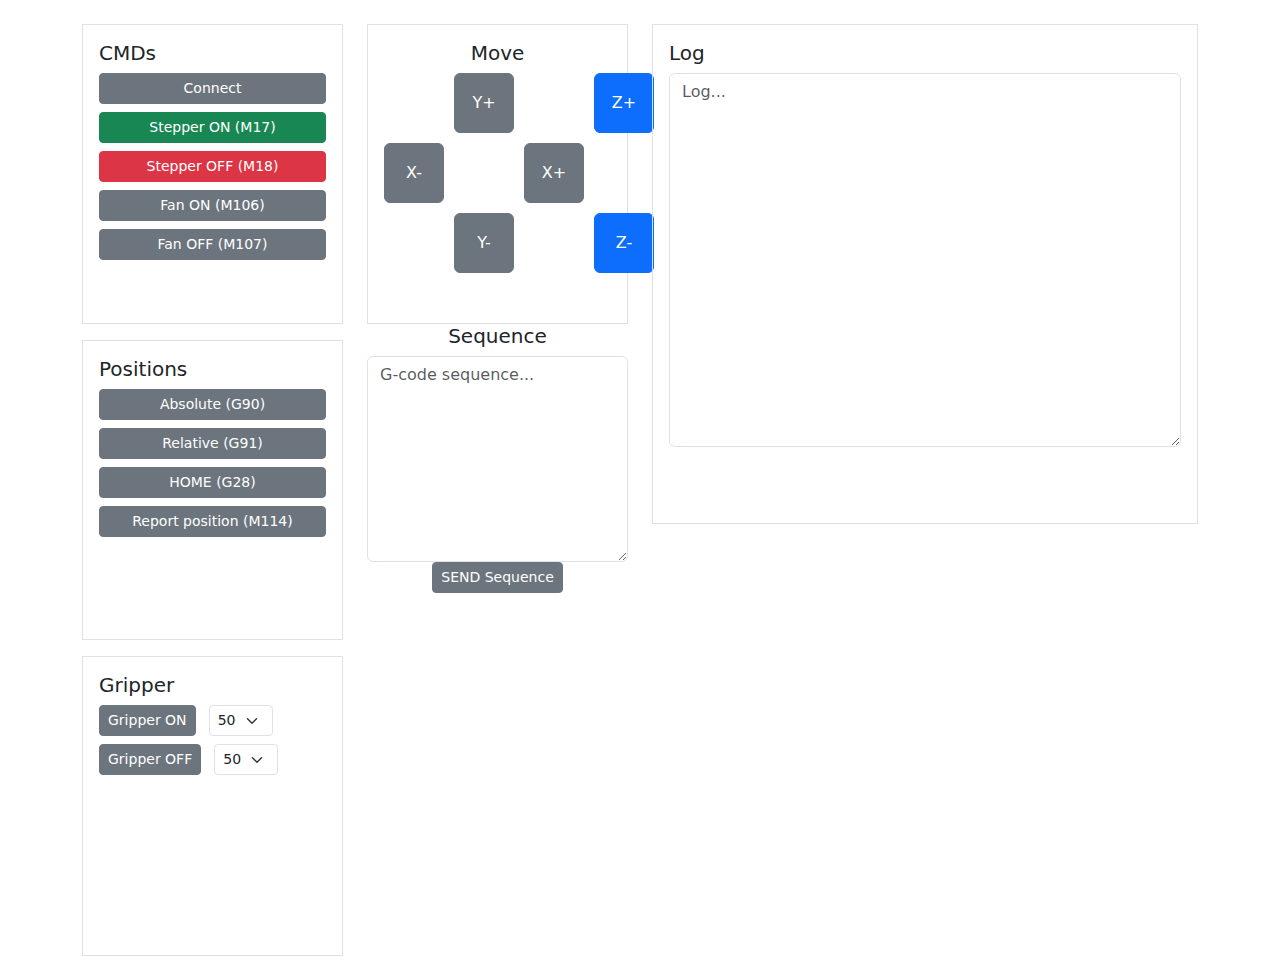
<file: web_control/index.html>
<!DOCTYPE html>
<html lang="en">
  <head>
    <meta charset="UTF-8" />
    <meta name="viewport" content="width=device-width, initial-scale=1.0" />
    <title>Robot Control Interface</title>
    <link
      href="https://cdn.jsdelivr.net/npm/bootstrap@5.3.0/dist/css/bootstrap.min.css"
      rel="stylesheet"
    />
    <style>
      .control-btn {
        width: 60px;
        height: 60px;
      }
      .panel {
        min-height: 300px;
      }

      .sequence-log {
        min-height: 500px;
      }

      .dpad {
        display: grid;
        grid-template-columns: repeat(4, auto);
        gap: 10px;
        justify-items: center;
        align-items: center;
      }
    </style>
    <script src="webserial.js"></script>
    <script src="script.js"></script>
  </head>
  <body class="container my-4">
    <div class="row">
      <!-- Left Panel -->
      <div class="col-md-3">
        <div class="panel p-3 border mb-3">
          <h5>CMDs</h5>
          <button class="btn btn-secondary btn-sm w-100 mb-2" id="btnConnect">
            Connect
          </button>
          <button
            class="btn btn-success btn-sm w-100 mb-2 btn-gcode"
            data-gcode="M17"
            id="btnStepperOn"
          >
            Stepper ON (M17)
          </button>
          <button
            class="btn btn-danger btn-sm w-100 mb-2 btn-gcode"
            data-gcode="M18"
            id="btnStepperOff"
          >
            Stepper OFF (M18)
          </button>
          <button
            class="btn btn-secondary btn-sm w-100 mb-2 btn-gcode"
            data-gcode="M106"
            id="btnFanOn"
          >
            Fan ON (M106)
          </button>
          <button
            class="btn btn-secondary btn-sm w-100 btn-gcode"
            data-gcode="M107"
            id="btnFanOff"
          >
            Fan OFF (M107)
          </button>
        </div>
        <div class="panel p-3 border mb-3">
          <h5>Positions</h5>
          <button
            class="btn btn-secondary btn-sm w-100 mb-2 btn-gcode"
            data-gcode="G90"
            id="btnAbsolute"
          >
            Absolute (G90)
          </button>
          <button
            class="btn btn-secondary btn-sm w-100 mb-2 btn-gcode"
            data-gcode="G91"
            id="btnRelative"
          >
            Relative (G91)
          </button>
          <button
            class="btn btn-secondary btn-sm w-100 mb-2 btn-gcode"
            data-gcode="G28"
            id="btnHome"
          >
            HOME (G28)
          </button>
          <button
            class="btn btn-secondary btn-sm w-100 mb-2 btn-gcode"
            data-gcode="M114"
            id="btnHome"
          >
            Report position (M114)
          </button>
        </div>
        <div class="panel p-3 border">
          <h5>Gripper</h5>
          <div class="mb-2">
            <button class="btn btn-secondary btn-sm" id="btnGripperOn">
              Gripper ON
            </button>
            <select class="form-select form-select-sm d-inline w-auto ms-2">
              <option>50</option>
              <option>60</option>
              <option>70</option>
            </select>
          </div>
          <div>
            <button class="btn btn-secondary btn-sm" id="btnGripperOff">
              Gripper OFF
            </button>
            <select class="form-select form-select-sm d-inline w-auto ms-2">
              <option>50</option>
              <option>60</option>
              <option>70</option>
            </select>
          </div>
        </div>
      </div>

      <!-- Center Panel for Direction Controls -->
      <div class="col-md-3 text-center">
        <div class="panel p-3 border">
          <h5>Move</h5>
          <!--
          <div class="mb-3">
            <label>Coarse</label>
            <input
              type="number"
              class="form-control form-control-sm"
              value="20"
            />
          </div>
          <div class="mb-3">
            <label>Fine</label>
            <input
              type="number"
              class="form-control form-control-sm"
              value="2"
            />
          </div>
        -->
          <div class="dpad">
            <div></div>
            <!-- Up Button -->
            <button
              class="btn btn-secondary control-btn btn-gcode"
              data-gcode="G91;G0 Y10"
              id="btnMoveYp"
            >
              Y+
            </button>
            <div></div>
            <button
              class="btn btn-primary control-btn btn-gcode"
              data-gcode="G91;G0 Z10"
              id="btnMoveZp"
            >
              Z+
            </button>

            <!-- Left Button -->
            <button
              class="btn btn-secondary control-btn btn-gcode"
              data-gcode="G91;G0 X-10"
              id="btnMoveXm"
            >
              X-
            </button>
            <!-- Center (Empty) -->
            <div></div>
            <!-- Right Button -->
            <button
              class="btn btn-secondary control-btn btn-gcode"
              data-gcode="G91;G0 X10"
              id="btnMoveXp"
            >
              X+
            </button>

            <div></div>
            <div></div>
            <!-- Down Button -->
            <button
              class="btn btn-secondary control-btn btn-gcode"
              data-gcode="G91;G0 Y-10"
              id="btnMoveYm"
            >
              Y-
            </button>
            <div></div>
            <button
              class="btn btn-primary control-btn btn-gcode"
              data-gcode="G91;G0 Z-10"
              id="btnMoveZm"
            >
              Z-
            </button>
          </div>
        </div>
        <div class="col">
          <h5>Sequence</h5>
          <textarea
            class="form-control"
            rows="8"
            placeholder="G-code sequence..."
            id="sequence"
          ></textarea>
          <button class="btn btn-secondary btn-sm" id="btnSequence">
            SEND Sequence
          </button>
        </div>
      </div>

      <!-- Right Panel for Sequence and Log -->
      <div class="col-md-6">
        <div class="panel p-3 border sequence-log">
          <div class="row mb-3">
            <div class="col">
              <h5>Log</h5>
              <textarea
                class="form-control"
                rows="15"
                wrap="off"
                placeholder="Log..."
                id="logs"
              ></textarea>
            </div>
          </div>
          <div class="d-flex justify-content-between">
            <!--<button class="btn btn-secondary btn-sm">ADD Position</button>-->

            <!--<button class="btn btn-primary btn-sm">SEND Line</button>-->
          </div>
        </div>
      </div>
    </div>

    <script src="https://cdn.jsdelivr.net/npm/bootstrap@5.3.0/dist/js/bootstrap.bundle.min.js"></script>
  </body>
</html>
</file>
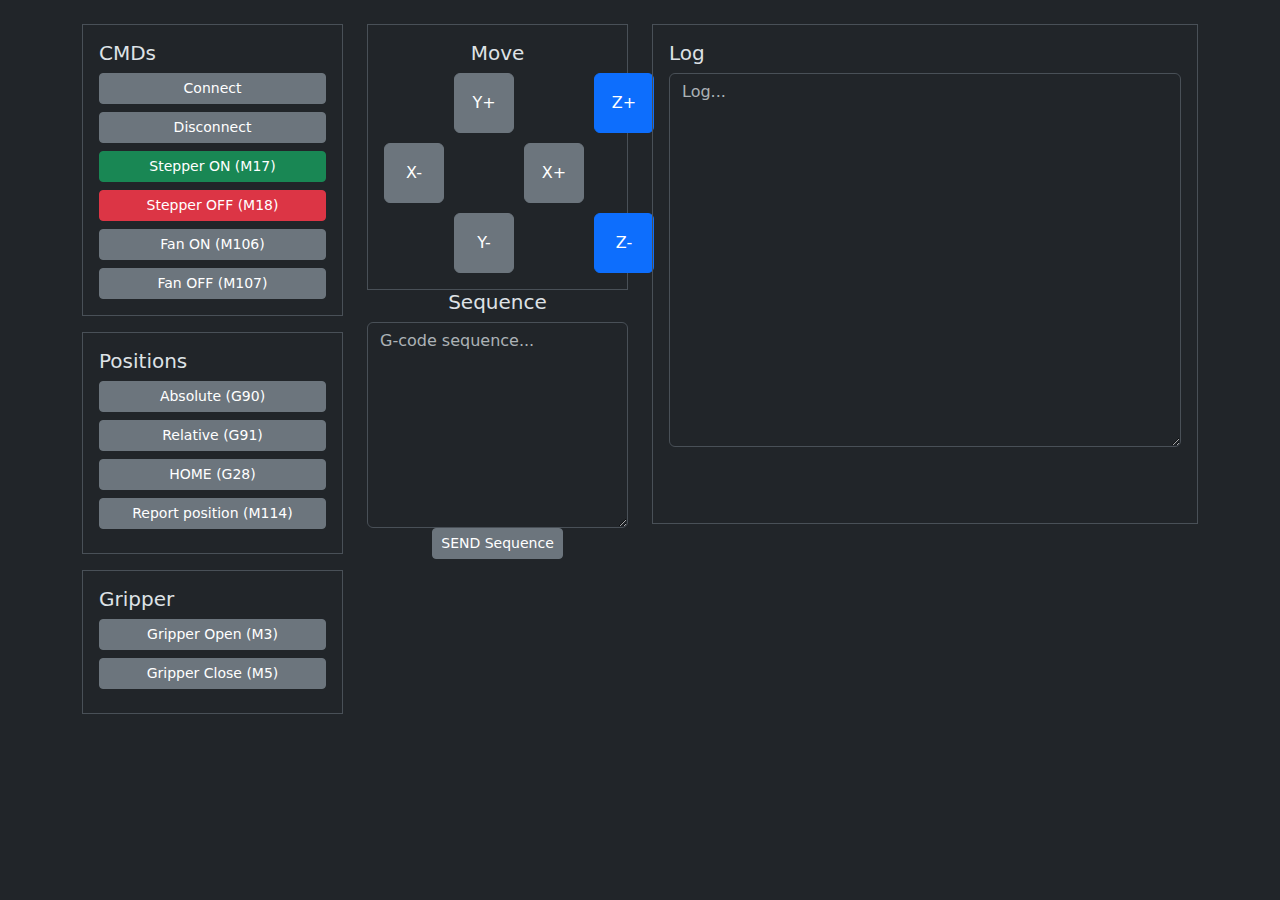
<file: web_control/v2/index.html>
<!DOCTYPE html>
<html lang="en" data-bs-theme="dark">
  <head>
    <meta charset="UTF-8" />
    <meta name="viewport" content="width=device-width, initial-scale=1.0" />
    <title>Robot Control Interface</title>
    <link
      href="https://cdn.jsdelivr.net/npm/bootstrap@5.3.0/dist/css/bootstrap.min.css"
      rel="stylesheet"
    />
    <style>
      .control-btn {
        width: 60px;
        height: 60px;
      }
      .panel {
        min-height: 100px;
      }

      .sequence-log {
        min-height: 500px;
      }

      .dpad {
        display: grid;
        grid-template-columns: repeat(4, auto);
        gap: 10px;
        justify-items: center;
        align-items: center;
      }
    </style>
  </head>
  <body class="container my-4">
    <div class="row" id="app">
      <!-- Left Panel -->
      <div class="col-md-3">
        <div class="panel p-3 border mb-3">
          <h5>CMDs</h5>
          <div id="status"></div>
          <button class="btn btn-secondary btn-sm w-100 mb-2" id="btnConnect">
            Connect
          </button>
          <button
            class="btn btn-secondary btn-sm w-100 mb-2"
            id="btnDisconnect"
          >
            Disconnect
          </button>
          <button
            class="btn btn-success btn-sm w-100 mb-2 btn-gcode"
            data-gcode="M17"
            id="btnStepperOn"
          >
            Stepper ON (M17)
          </button>
          <button
            class="btn btn-danger btn-sm w-100 mb-2 btn-gcode"
            data-gcode="M18"
            id="btnStepperOff"
          >
            Stepper OFF (M18)
          </button>
          <button
            class="btn btn-secondary btn-sm w-100 mb-2 btn-gcode"
            data-gcode="M106"
            id="btnFanOn"
          >
            Fan ON (M106)
          </button>
          <button
            class="btn btn-secondary btn-sm w-100 btn-gcode"
            data-gcode="M107"
            id="btnFanOff"
          >
            Fan OFF (M107)
          </button>
        </div>
        <div class="panel p-3 border mb-3">
          <h5>Positions</h5>
          <button
            class="btn btn-secondary btn-sm w-100 mb-2 btn-gcode"
            data-gcode="G90"
            id="btnAbsolute"
          >
            Absolute (G90)
          </button>
          <button
            class="btn btn-secondary btn-sm w-100 mb-2 btn-gcode"
            data-gcode="G91"
            id="btnRelative"
          >
            Relative (G91)
          </button>
          <button
            class="btn btn-secondary btn-sm w-100 mb-2 btn-gcode"
            data-gcode="G28"
            id="btnHome"
          >
            HOME (G28)
          </button>
          <button
            class="btn btn-secondary btn-sm w-100 mb-2 btn-gcode"
            data-gcode="M114"
            id="btnHome"
          >
            Report position (M114)
          </button>
        </div>
        <div class="panel p-3 border">
          <h5>Gripper</h5>
          <button
            class="btn btn-secondary btn-sm w-100 mb-2 btn-gcode"
            data-gcode="M3"
            id="btnGripperOn"
          >
            Gripper Open (M3)
          </button>
          <button
            class="btn btn-secondary btn-sm w-100 mb-2 btn-gcode"
            data-gcode="M5"
            id="btnGripperOff"
          >
            Gripper Close (M5)
          </button>
        </div>
      </div>

      <!-- Center Panel for Direction Controls -->
      <div class="col-md-3 text-center">
        <div class="panel p-3 border">
          <h5>Move</h5>
          <div class="dpad">
            <div></div>
            <button
              class="btn btn-secondary control-btn btn-gcode"
              data-gcode="G91;G0 Y10"
              id="btnMoveYp"
            >
              Y+
            </button>
            <div></div>
            <button
              class="btn btn-primary control-btn btn-gcode"
              data-gcode="G91;G0 Z10"
              id="btnMoveZp"
            >
              Z+
            </button>
            <button
              class="btn btn-secondary control-btn btn-gcode"
              data-gcode="G91;G0 X-10"
              id="btnMoveXm"
            >
              X-
            </button>
            <div></div>
            <button
              class="btn btn-secondary control-btn btn-gcode"
              data-gcode="G91;G0 X10"
              id="btnMoveXp"
            >
              X+
            </button>
            <div></div>
            <div></div>
            <button
              class="btn btn-secondary control-btn btn-gcode"
              data-gcode="G91;G0 Y-10"
              id="btnMoveYm"
            >
              Y-
            </button>
            <div></div>
            <button
              class="btn btn-primary control-btn btn-gcode"
              data-gcode="G91;G0 Z-10"
              id="btnMoveZm"
            >
              Z-
            </button>
          </div>
        </div>
        <div class="col">
          <h5>Sequence</h5>
          <textarea
            class="form-control"
            rows="8"
            placeholder="G-code sequence..."
            id="sequence"
          ></textarea>
          <button class="btn btn-secondary btn-sm" id="btnSequence">
            SEND Sequence
          </button>
        </div>
      </div>

      <!-- Right Panel for Sequence and Log -->
      <div class="col-md-6">
        <div class="panel p-3 border sequence-log">
          <div class="row mb-3">
            <div class="col">
              <h5>Log</h5>
              <textarea
                class="form-control"
                rows="15"
                wrap="off"
                placeholder="Log..."
                id="serialLog"
                readonly
              ></textarea>
            </div>
          </div>
          <div class="d-flex justify-content-between">
            <!--<button class="btn btn-secondary btn-sm">ADD Position</button>-->

            <!--<button class="btn btn-primary btn-sm">SEND Line</button>-->
          </div>
        </div>
      </div>
    </div>

    <script src="https://cdn.jsdelivr.net/npm/bootstrap@5.3.0/dist/js/bootstrap.bundle.min.js"></script>
    <script src="serial.js"></script>
    <script src="app.js"></script>
  </body>
</html>
</file>
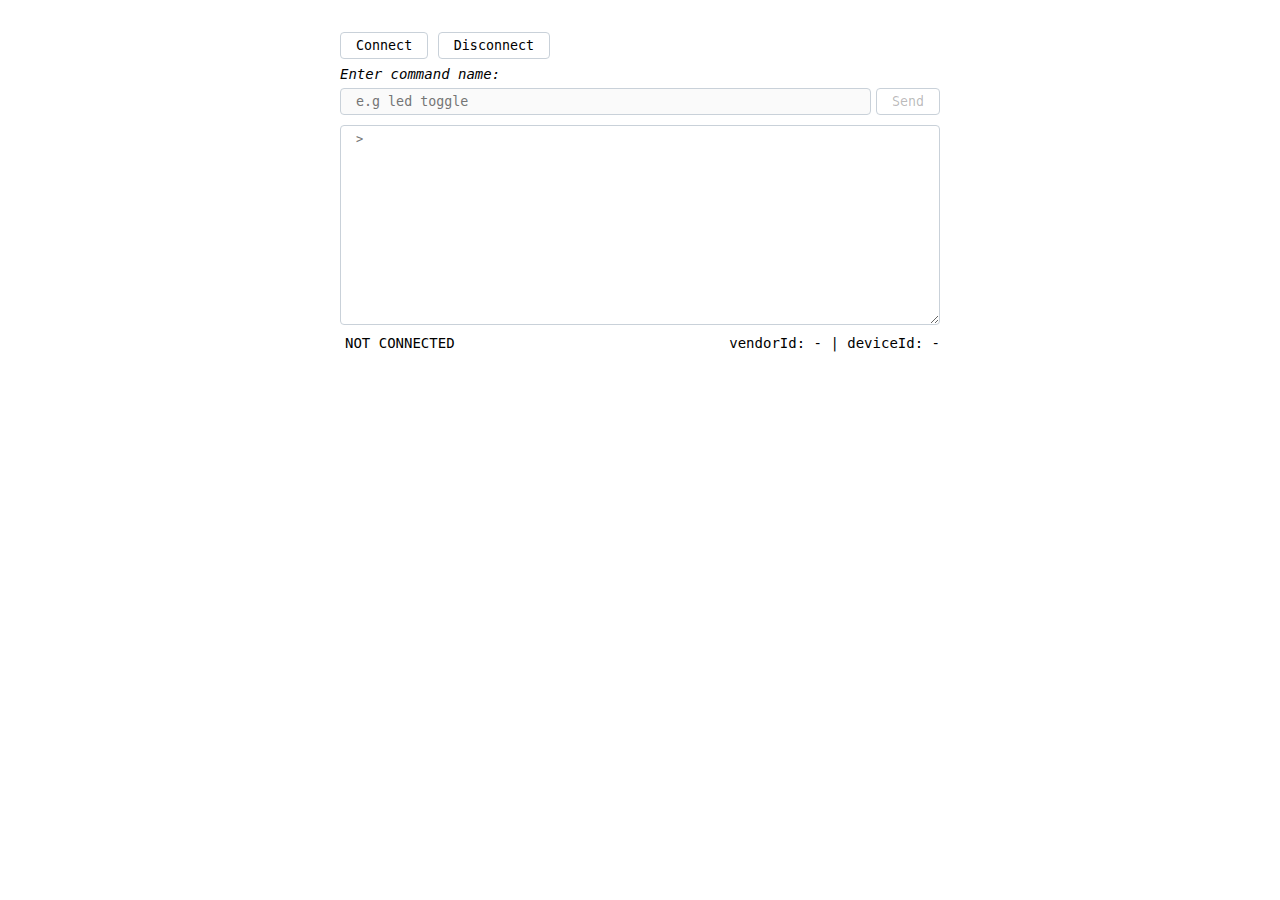
<file: web_control/test/test.html>
<!DOCTYPE html>
<html lang="en">
  <head>
    <meta charset="UTF-8" />
    <meta http-equiv="X-UA-Compatible" content="IE=edge" />
    <meta name="viewport" content="width=device-width, initial-scale=1.0" />
    <title>Web Serial API Example</title>
    <link href="./style.css" rel="stylesheet" />
  </head>
  <body>
    <div id="app">
      <div>
        <button id="connect">Connect</button>
        <button id="disconnect">Disconnect</button>
      </div>
      <form id="terminal_form" action="#">
        <label for="input">Enter command name:</label><br />
        <div>
          <input
            id="input"
            name="input"
            placeholder="e.g led_toggle"
            type="text"
            disabled
          />
          <button name="send" type="submit" disabled>Send</button>
        </div>
      </form>
      <textarea id="serial_log" placeholder=">" readonly></textarea>
      <div id="port_info">
        <div>
          <p id="status">not connected</p>
        </div>
        <div>
          <span>vendorId: <span id="vendor_id">-</span>&nbsp;|</span>
          <span>deviceId: <span id="product_id">-</span></span>
        </div>
      </div>
    </div>
    <script defer src="./serial.js"></script>
    <script defer src="./app.js"></script>
  </body>
</html>
</file>
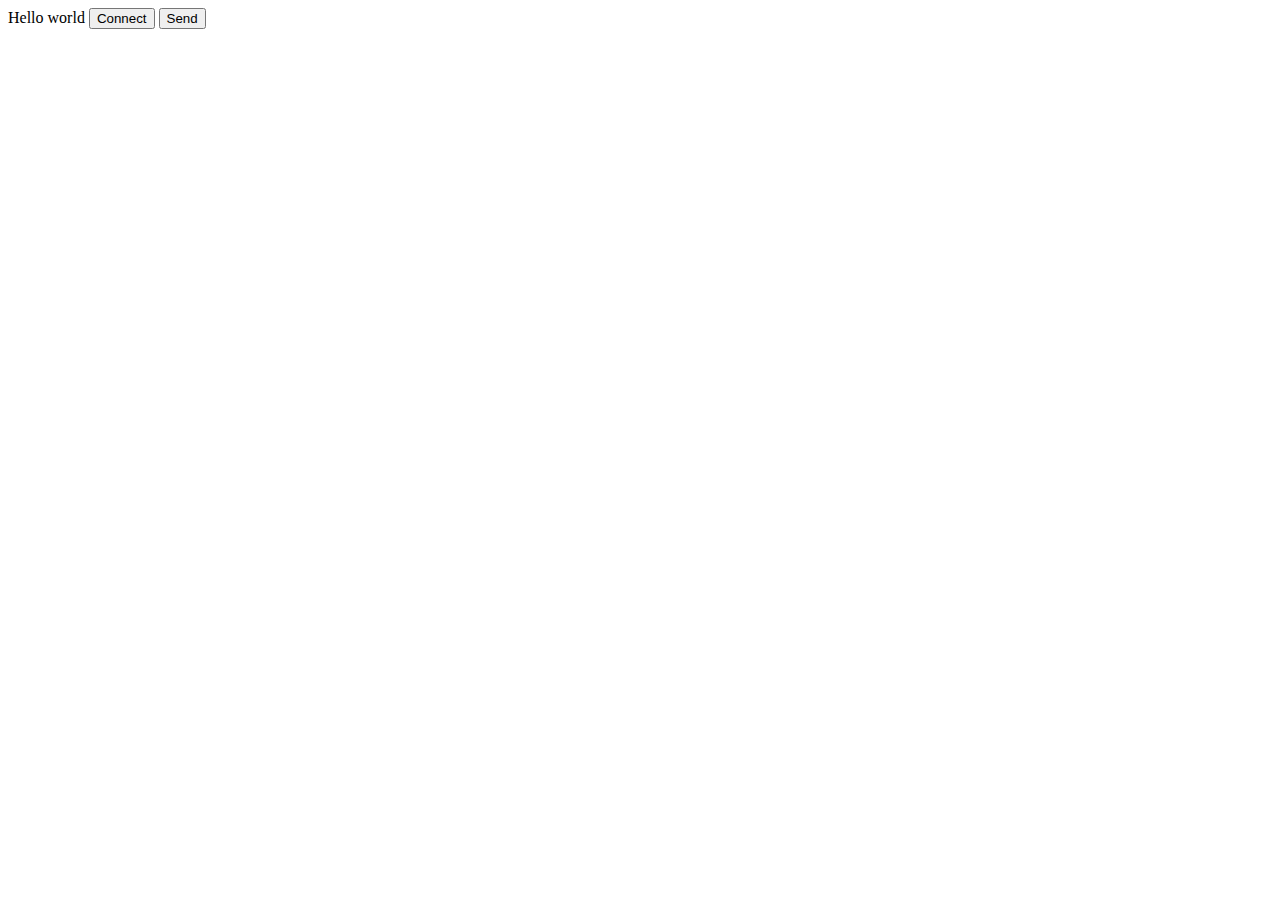
<file: web_control/v1/test.html>
<!DOCTYPE html>
<html lang="en">
  <head>
    <meta charset="UTF-8" />
    <script src="webserial.js"></script>
  </head>
  <body>
    Hello world
    <button id="btnConnect">Connect</button>
    <button onclick="send()">Send</button>

    <script>
      // Function to open the serial port

      async function openSerialPort() {
        const port = await navigator.serial.requestPort();
        await port.open({ baudRate: 115200 });
        return port;
      }

      // Function to send data and wait for response
      async function sendDataAndWaitForResponse(port, data) {
        const encoder = new TextEncoder();
        const writer = port.writable.getWriter();
        const decoder = new TextDecoder();
        const reader = port.readable.getReader();
        console.log("readable:" + (port.readable == true));
        // Write the data to the port
        await writer
          .write(encoder.encode(data + "\r"))
          .then(writer.releaseLock());
        console.log("avant");
        // Wait for a response
        let response = "";
        try {
          while (true) {
            // Wait for incoming data
            console.log("hello");
            const { value, done } = await reader.read();
            console.log("v=" + value);

            if (done) {
              // Release the lock if reading is complete
              reader.releaseLock();
              break;
            }
            if (value) {
              response += decoder.decode(value, { stream: true });
              // Check if response contains a terminator character
              if (response.includes("\r")) break; // Customize based on expected terminator
            }
          }
        } catch (error) {
          console.error("Error reading from serial port:", error);
        }
        console.log("ici");
        reader.releaseLock();
        return response.trim();
      }

      // Function to send multiple data items and wait for responses
      async function sendMultipleData(port, dataArray) {
        for (const data of dataArray) {
          console.log(`Sending: ${data}`);
          const response = await sendDataAndWaitForResponse(port, data);
          console.log(`Received: ${response}`);
        }
      }

      async function send() {
        const dataToSend = ["1000", "100", "2000"]; // Replace with your data
        const port = await openSerialPort();
        await sendMultipleData(port, dataToSend);
        await port.close();
      }

      /*
      let waitForResponse = true;

      function delay(ms) {
        return new Promise((resolve) => setTimeout(resolve, ms));
      }
      function setup() {
        webserial = new WebSerialPort();
        if (webserial) {
          webserial.on("data", serialRead);
          // port open/close button:
          btnConnect = document.getElementById("btnConnect");
          btnConnect.addEventListener("click", openClosePort);
        }
      }

      async function openClosePort() {
        // label for the button will change depending on what you do:
        let buttonLabel = "Open port";
        // if port is open, close it; if closed, open it:
        if (webserial.port) {
          await webserial.closePort();
        } else {
          await webserial.openPort();
          buttonLabel = "Close port";
        }
        // change button label:
        btnConnect.innerHTML = buttonLabel;
      }

      async function serialRead(event) {
        console.log(waitForResponse);
        console.log(event.detail.data);
        //waitForResponse = false;
      }

      async function send() {
        datas = ["100", "200"];
        //data = "1000";
        for (const data of datas) {
          console.log(data);
          waitForResponse = true;
          webserial.sendSerial(data);
          await delay(1000);

          //while (waitForResponse) {
          //  console.log("w");
          //}
        }
      }

      // run the setup function when all the page is loaded:
      document.addEventListener("DOMContentLoaded", setup);
      */
    </script>
  </body>
</html>
</file>
<file: web_control/test/style.css>
:root {
    --border-color: #c9d1d9;
    --border-color-hover: #6e7681;
    --font-family: monospace;
}

*,
*:before,
*:after {
    box-sizing: inherit;
}

#app {
    display: flex;
    flex-direction: column;
    width: 100%;
    max-width: 600px;
    row-gap: 5px;
}

html,
body {
    box-sizing: border-box;
    font-size: 16px;
}

body {
    display: flex;
    justify-content: center;
    margin-top: 2rem;
    font-family: var(--font-family);
}

p {
    padding: 0;
    margin: 5px;
}

input,
textarea {
    font-family: var(--font-family);
    padding: 5px 15px;
    border-radius: 4px;
    width: 100%;
    border: 1px solid var(--border-color);
}

textarea {
    resize: vertical;
    min-height: 200px;
    line-height: 1.4;
    font-size: 16px;
    outline: none;
    font-size: 12px;
}

label {
    font-size: 14px;
    font-style: italic;
}

button {
    cursor: pointer;
    background: none;
    font-family: var(--font-family);
    border: 1px solid var(--border-color);
    border-radius: 4px;
    padding: 5px 15px;
}

button:hover:not(:disabled) {
    border: 1px solid var(--border-color-hover);
}

#terminal_form div {
    display: flex;
    justify-content: space-between;
    gap: 5px;
    margin-bottom: 5px;
    margin-top: 5px;
}

#port_info {
    display: flex;
    justify-content: space-between;
    align-items: center;
    flex-wrap: wrap;
    font-size: 14px;
}

#port_info #status {
    text-transform: uppercase;
}
</file>
